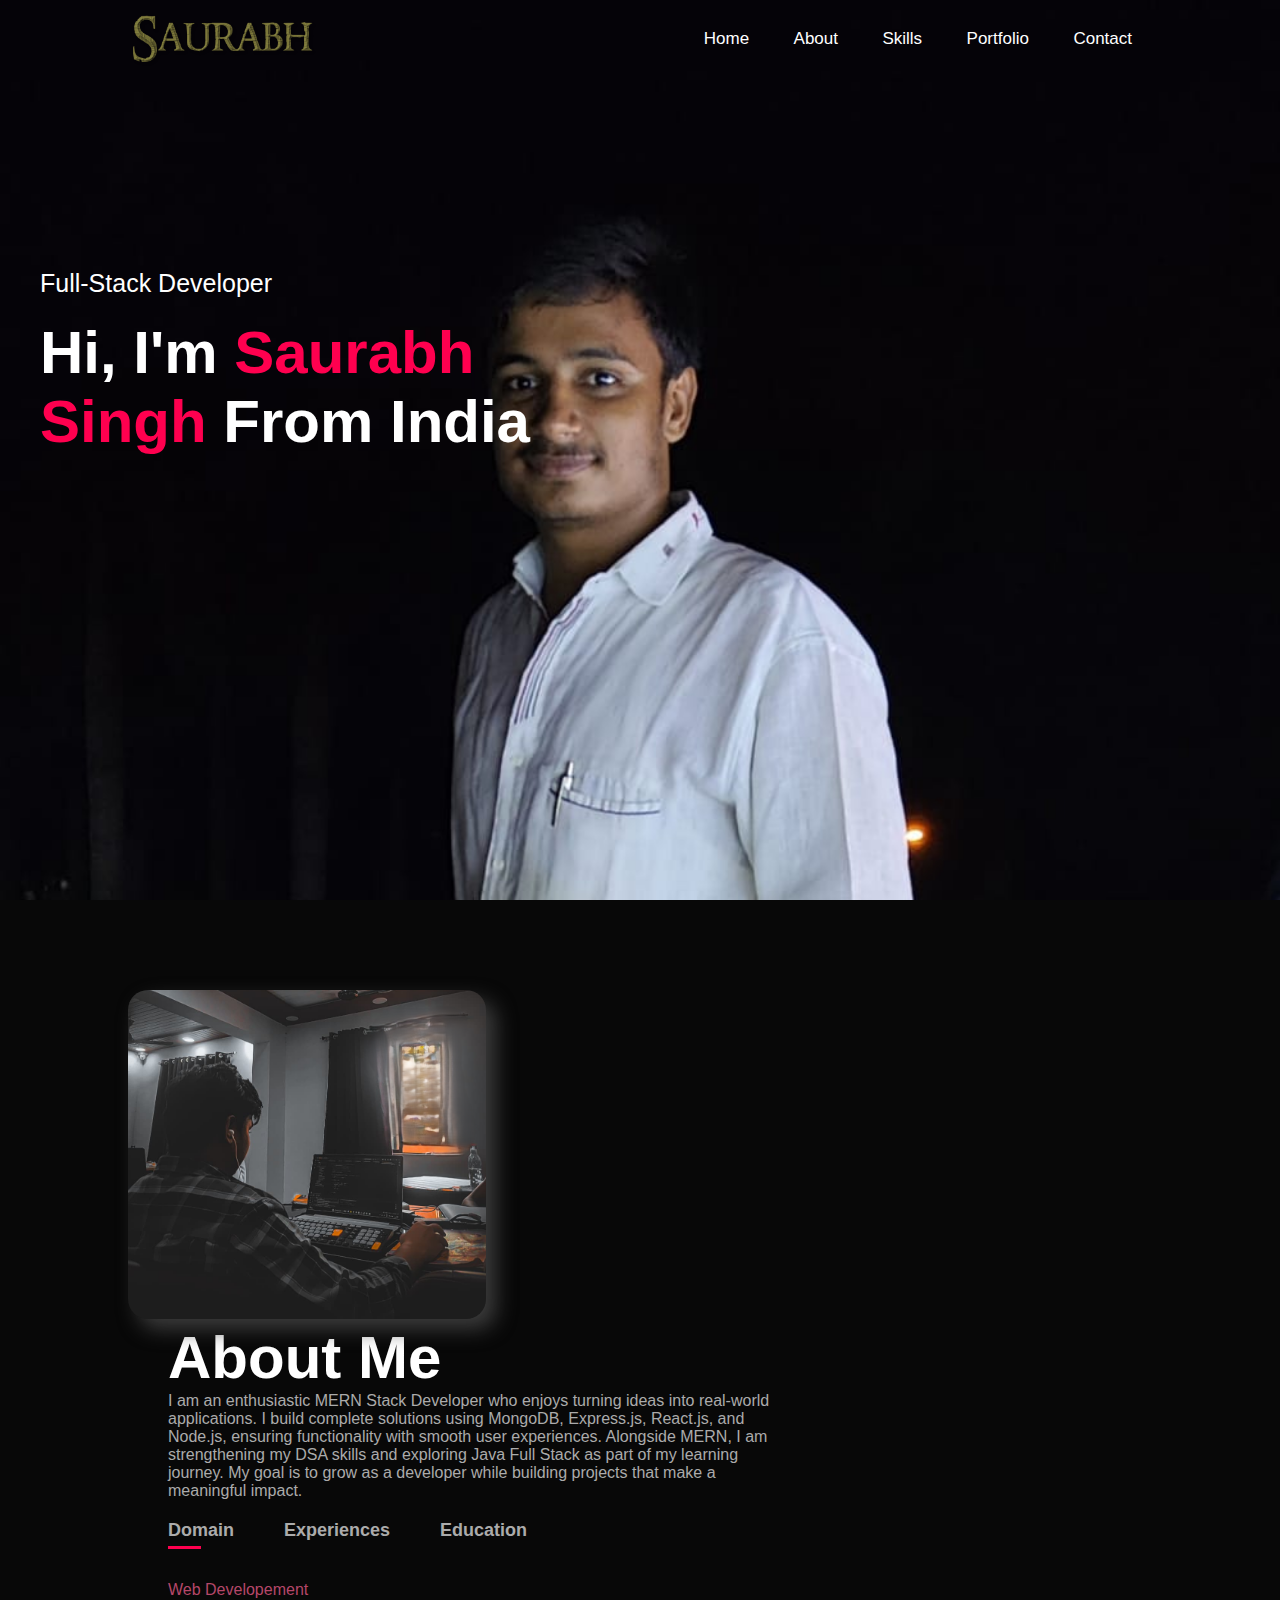
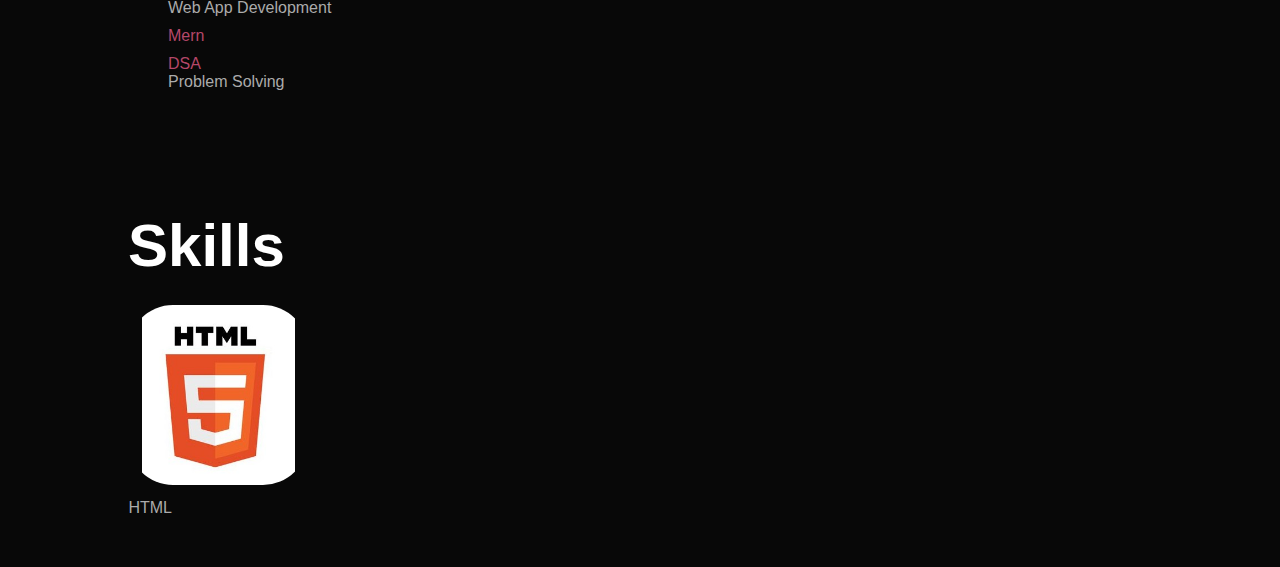
<file: index.html>
<!DOCTYPE html>
<html lang="en">

<head>
    <meta charset="UTF-8">
    <meta name="viewport" content="width=device-width, initial-scale=1.0">
    <title>MyPersonal Portfolio</title>
    <link rel="stylesheet" href="style.css">
</head>

<body>
    <div id="header">
        <div class="container">
            <nav>
                <img src="Images/Logo.png" class="Logo">
                <ul>
                    <li><a href="#">Home</a></li>
                    <li><a href="#">About</a></li>
                    <li><a href="#">Skills</a></li>
                    <li><a href="#">Portfolio</a></li>
                    <li><a href="#">Contact</a></li>
                </ul>
            </nav>
        </div>
        <div class="header-text">
            <p>Full-Stack Developer</p>
            <h1>Hi, I'm <span> Saurabh <br>Singh</span> From India</h1>
        </div>
    </div>
    <!-----------------About Me------------->
    <div id="About">
        <div class="container">
            <div class="row">
                <div class="About-col-1">
                    <img src="Images/SectionImg.png">
                </div>
                <div class="About-col-2">
                    <h1 class="sub-title">About Me</h1>
                    <p> I am an enthusiastic MERN Stack Developer who enjoys turning ideas into real-world applications.
                        I
                        build complete solutions using MongoDB, Express.js, React.js, and Node.js, ensuring
                        functionality
                        with smooth user experiences. Alongside MERN, I am strengthening my DSA skills and exploring
                        Java
                        Full Stack as part of my learning journey. My goal is to grow as a developer
                        while building projects that make a meaningful impact.</p>

                    <div class="tab-titles">
                        <p class="tab-links active-link" onclick="opentab('Domain')">Domain</p>
                        <p class="tab-links" onclick="opentab('Experiences')">Experiences</p>
                        <p class="tab-links" onclick="opentab('Education')">Education</p>
                    </div>
                    <div class="tab-contents active-tab" id="Domain">
                        <ul>
                            <li><span> Web Developement</span><br> Web App Development</li>
                            <li><span> Mern</span><br></li>
                            <li><span> DSA</span><br> Problem Solving</li>
                        </ul>
                    </div>
                    <div class="tab-contents" id="Experiences">
                        <ul>
                            <li><span>Fresher</span><br>Open To Work</li>
                        </ul>
                    </div>
                    <div class="tab-contents" id="Education">
                        <ul>
                            <li><span>Graduation</span><br>B.tech CSE </li>
                        </ul>
                    </div>
                </div>
            </div>
        </div>
    </div>
    </div>
    <!-----------------------------Skills-------------------------------->
    <div id="Skills">
        <div class="container">
            <div class="title">
                <h1>Skills</h1>
            </div>
            <div class="SkillsNames">
                <div class="Skill">
                    <img src="Images/html.png" alt="HTML">
                    <p>HTML</p>
                </div>
                <div class="Skill"></div>
                <div class="Skill"></div>
                <div class="Skill"></div>
                <div class="Skill"></div>
                <div class="Skill"></div>
                <div class="Skill"></div>
                <div class="Skill"></div>
                <div class="Skill"></div>
                <div class="Skill"></div>

            </div>

        </div>
    </div>
    <script src="script.js"></script>
</body>

</html>
</file>
<file: style.css>
* {
    margin: 0;
    padding: 0;
    font-family: sans-serif;
    box-sizing: border-box;
}

body {
    background: #080808;
    color: #fff;

}

#header {
    width: 100%;
    height: 100vh;
    background-image: url("Images/HeaderPic.jpg");
    background-size: cover;
    background-position: right;
}

.container {
    padding: 10px 10%;
}

nav {
    display: flex;
    align-items: center;
    justify-content: space-between;
    flex-wrap: wrap;
}

.Logo {
    width: 190px;
    opacity: 0.5;
    filter: drop-shadow(23px);
}

nav ul li {
    display: inline-block;
    list-style: none;
    margin: 10px 20px;
}

nav ul li a {
    color: #fff;
    text-decoration: none;
    font-size: 17px;
    position: relative;
}

nav ul li a::after {
    content: "";
    width: 0;
    height: 3px;
    background: #ff004f;
    position: absolute;
    left: 0px;
    bottom: -6px;
}

nav ul li a:hover::after {
    width: 100%;
    transition: 0.5s;
}

.header-text {
    margin-top: 15%;
    font-size: 25px;
}

.header-text h1 {
    font-size: 60px;
    margin-top: 20px;
    margin-left: 40px;
}

.header-text h1 span {
    color: #ff004f;

}

.header-text p {
    margin-left: 40px;
}

/* -------------About-----------------*/

#About {
    padding: 80px 0px;
    color: #ababab;
}

.row {
    display: flex;
    justify-content: space-between;
    flex-wrap: wrap;
}

.About-col-1 {
    flex-basis: 35%;
}

.About-col-1 img {
    width: 100%;
    border-radius: 20px;
    filter: drop-shadow(10px 10px 10px rgb(59, 59, 59));
}

.About-col-2 {
    flex-basis: 60%;

    margin-right: 20px;
    margin-left: 40px;
}

.sub-title {
    font-size: 60px;
    font-weight: 600;
    color: #fff;
}

.tab-titles {
    display: flex;
    margin: 20px 0 40px;
}

.tab-links {
    margin-right: 50px;
    font-size: 18px;
    font-weight: 600;
    cursor: pointer;
    position: relative;
}

.tab-links::after {
    content: '';
    width: 0;
    height: 3px;
    background: #ff004f;
    position: absolute;
    left: 0;
    bottom: -8px;
    transition: 0.5s;
}

.tab-links.active-link::after {
    width: 50%;

}

.tab-contents ul li {
    list-style: none;
    margin: 10px 0;
}

.tab-contents ul li span {
    color: #b54769;
    font: size 14px;
}

.tab-contents {
    display: none;
}

.tab-contents.active-tab {
    display: block;
}

/*-----------------------------Skills---------------------------*/

#Skills {
    padding: 10px 0px;
    color: #ababab;
    width: 100%;
}

.title h1 {
    font-size: 60px;
    font-weight: 600;
    color: #fff;
    padding-bottom: 25px;
}

.SkillsNames {
    display: grid;
    grid-template-columns: repeat(5, 1fr);
    gap: 30px;
    justify-items: center;
}

.Skills {
    text-align: center;
   
}
.Skill img {
    height: 180px;
    width: 180px;
    border-radius: 25%;
    object-fit: contain;
    transition: transform 0.3s ease;
    margin-bottom: 10px;
}

.Skill img:hover {
    transform: scale(1.2);
}
</file>
